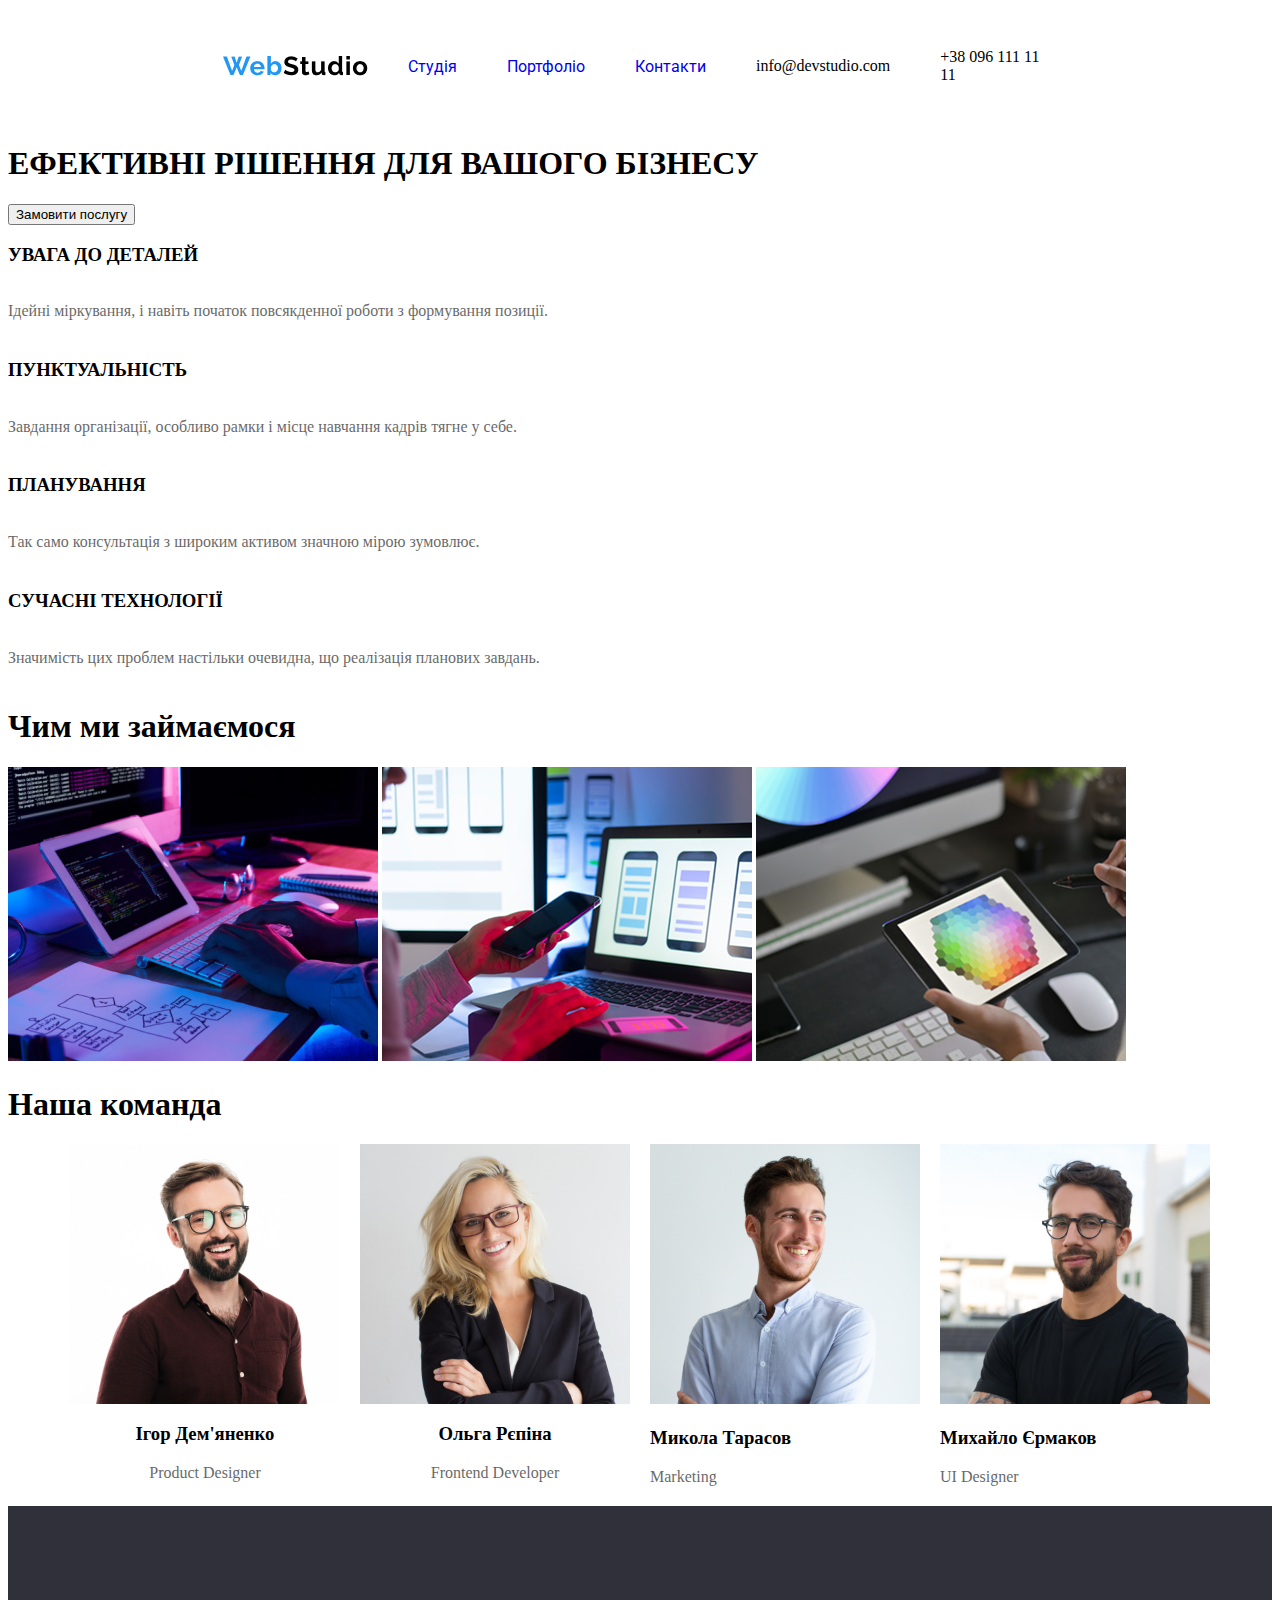
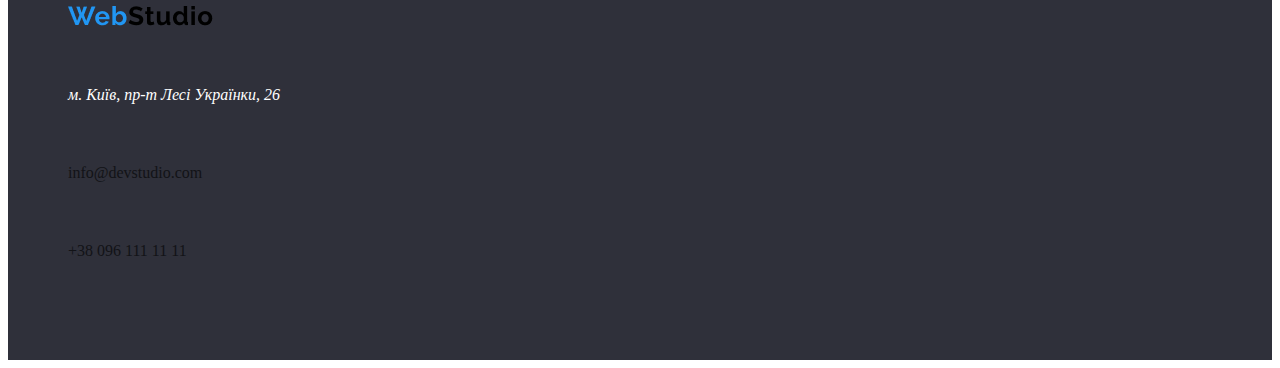
<file: index.html>
<!DOCTYPE html>
<html lang="en">
  <head>
    <meta charset="UTF-8" />
    <meta name="viewport" content="width=device-width,initial-scale=1.0" />
    <link rel="stylesheet" href="./" />
    <link rel="stylesheet" href="./reset.css" />
    <link rel="stylesheet" href="./style.css" />
    <link rel="preconnect" href="https://fonts.googleapis.com" />
    <link rel="preconnect" href="https://fonts.gstatic.com" crossorigin />
    <link
      href="https://fonts.googleapis.com/css2?family=Raleway:ital,wght@0,100..900;1,100..900&family=Roboto:ital,wght@0,100..900;1,100..900&display=swap"
      rel="stylesheet"
    />
    <title>WebStudio</title>
  </head>

  <body>
    <header>
      <div class="logo">
        <img src="./img/WebStudio.png" alt="logo" />
      </div>
      <div class="nav">
        <ul>
          <li><a href="./index.html">Студія</a></li>
          <li><a href="./portfolio.html">Портфоліо</a></li>
          <li><a href="#">Контакти</a></li>
        </ul>
      </div>
      <div class="email">
        <a href="#"></a>
        <p>info@devstudio.com</p>
      </div>
      <div class="contact">
        <a href="#"></a>
        <p>+38 096 111 11 11</p>
      </div>
    </header>
    <main>
      <section class="main_section">
        <h1 class="main_section-title">ЕФЕКТИВНІ РІШЕННЯ ДЛЯ ВАШОГО БІЗНЕСУ</h1>
        <button type="submit" class="main_section-button">
          Замовити послугу
        </button>
      </section>
      <section class="second_class">
        <div class="pair">
          <h3>УВАГА ДО ДЕТАЛЕЙ</h3>
          <p>
            <br />Ідейні міркування, і навіть початок повсякденної роботи з
            формування позиції.
          </p>
        </div>
        <div class="pair">
          <h3>ПУНКТУАЛЬНІСТЬ</h3>
          <p>
            <br />Завдання організації, особливо рамки і місце навчання кадрів
            тягне у себе.
          </p>
        </div>
        <div class="pair">
          <h3>ПЛАНУВАННЯ</h3>
          <p>
            <br />Так само консультація з широким активом значною мірою
            зумовлює.
          </p>
        </div>
        <div class="pair">
          <h3>СУЧАСНІ ТЕХНОЛОГІЇ</h3>
          <p>
            <br />Значимість цих проблем настільки очевидна, що реалізація
            планових завдань.
          </p>
        </div>
      </section>
      <section class="third_class">
        <h1><strong>Чим ми займаємося</strong></h1>
        <img src="./img/box1.jpg" alt="computer" />
        <img src="./img/box2.png" alt="telephone" />
        <img src="./img/box3.png" alt="tablet" />
      </section>
      <section class="fourth_class">
        <h1>Наша команда</h1>
        <div class="team">
          <div class="card">
            <img
              src="./img/img.jpg"
              width="270"
              height="260"
              alt="man with glasses"
            />
            <h3>Ігор Дем'яненко</h3>
            <p>Product Designer</p>
          </div>
          <div class="card">
            <img
              src="./img/img2.jpg"
              width="270"
              height="260"
              alt="woman with glasses"
            />
            <h3>Ольга Рєпіна</h3>
            <p>Frontend Developer</p>
          </div>
          <div>
            <img
              src="./img/img3.jpg"
              width="270"
              height="260"
              alt="man with white shirt"
            />
            <h3>Микола Тарасов</h3>
            <p>Marketing</p>
          </div>
          <div>
            <img
              src="./img/img4.jpg"
              width="270"
              height="260"
              alt="man with beard"
            />
            <h3>Михайло Єрмаков</h3>
            <p>UI Designer</p>
          </div>
        </div>
      </section>
    </main>
    <footer>
      <section class="footer">
        <img src="./img/WebStudio.png" alt="logo" />
        <address>м. Київ, пр-т Лесі Українки, 26</address>
        <p>info@devstudio.com</p>
        <p>+38 096 111 11 11</p>
      </section>
    </footer>
  </body>
</html>
</file>
<file: style.css>
header {
  display: flex;
  align-items: center;
  padding: 24px 215px;
  background-color: white;
}
.nav ul {
  list-style: none;
  display: flex;
  gap: 50px;
}

.nav a {
  text-decoration: none;
}

img[src="./img/WebStudio.png"] {
  display: flex;
  width: 145px;
  height: auto;
}

.contact {
  display: flex;
  gap: 50px;
}
.email {
  display: flex;
  gap: 50px;
}

.main-section {
  display: flex;
  flex-direction: column;
  align-items: center;
  justify-content: center;
  text-align: center;
  height: 100vh;
  background-color: #2f303a;
}
.main-title {
  color: white;
  font-size: 65px;
}

.main-button {
  background-color: #2196f3;
  color: white;
  border: none;
  padding: 25px 40px;
  font-size: 20px;
  border-radius: 7px;
}

h3 + p {
  opacity: 0.6;
  margin: 0 0 20px 0;
  font-size: 16px;
}

section + h3 {
  margin: 20px 0px 10px 0;
  font-size: 28px;
}

.second-class {
  height: 60vh;
  align-items: center;
  display: flex;
  gap: 5px;
}

.pair {
  display: flex;
  flex-direction: column;
  gap: 0px;
}

.third-class > h1 {
  display: flex;
  align-items: center;
  justify-content: center;
  font-size: 35px;
}

.third-class img {
  margin-left: 53px;
}

.third-class {
  height: 70vh;
}

.fourth-class {
  background-color: #f5f4fa;
  text-align: center;
  padding: 40px 0;
}

.fourth-class > h1 {
  margin-bottom: 40px;
  font-size: 35px;
}

.card {
  display: flex;
  flex-direction: column;
  align-items: center;
}

.team {
  display: flex;
  justify-content: center;
  gap: 20px;
}

footer img[src="./img/WebStudio.png"] {
  margin-top: 20px;
  margin: 60px;
}

address {
  gap: 5px;
  margin: 60px;
  color: white;
}

footer p {
  gap: 5px;
  margin: 60px;
  opacity: 0.6;
}
.footer {
  background-color: #2f303a;
  padding: 40px 0;
}
</file>
